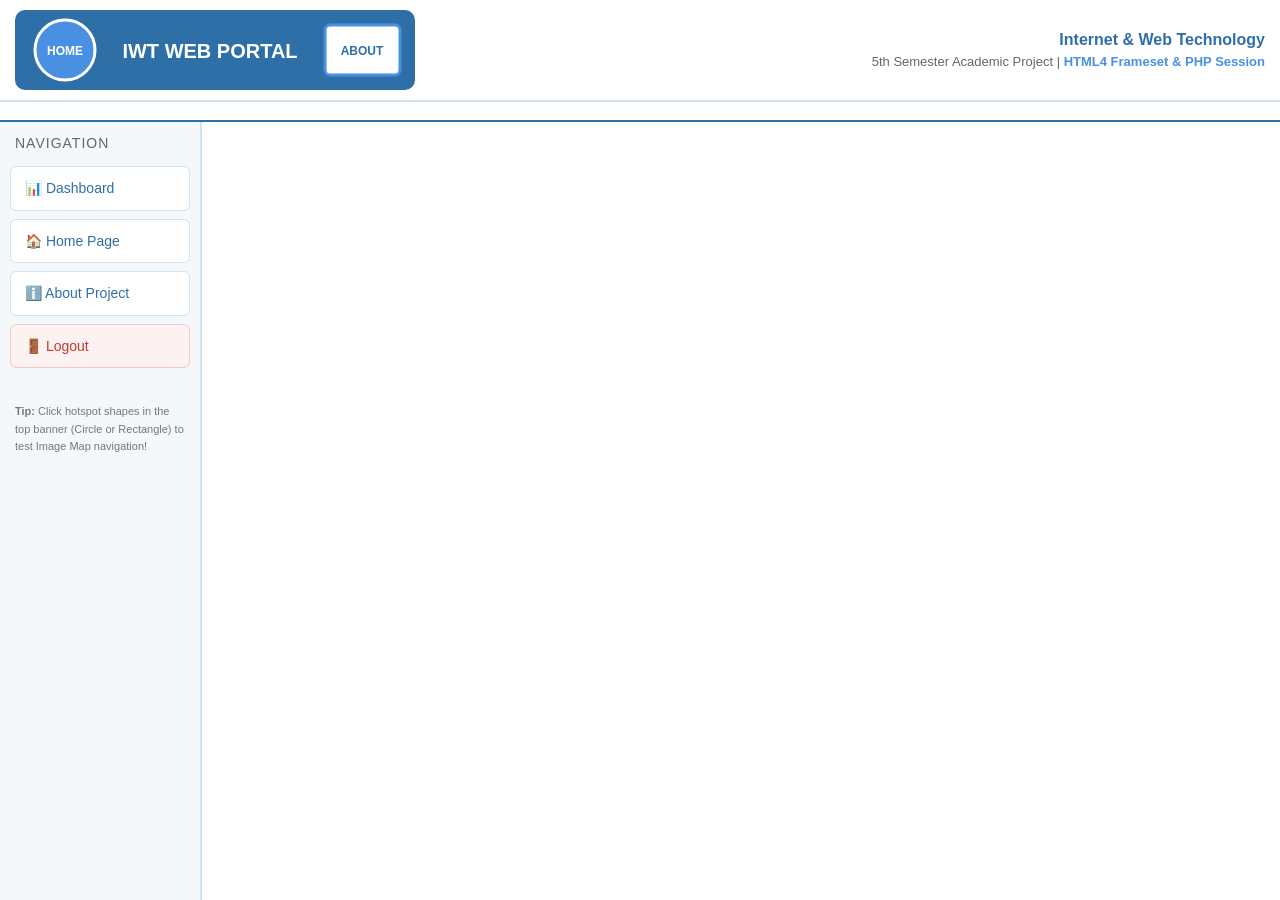
<file: index.html>
<!DOCTYPE HTML PUBLIC "-//W3C//DTD HTML 4.01 Frameset//EN" "http://www.w3.org/TR/html4/frameset.dtd">
<html>
<head>
  <meta http-equiv="Content-Type" content="text/html; charset=utf-8">
  <title>IWT Academic Portal - Frameset Layout</title>
</head>

<!-- 
  FRAMESET LAYOUT:
  - Outer frameset splits window into 2 rows: Top banner (120px) and bottom content (*).
  - Inner frameset splits bottom row into 2 columns: Navigation sidebar (200px) and Main Content (*).
-->
<frameset rows="120,*" frameborder="1" border="2" framespacing="2" bordercolor="#2f6fa7">
  
  <!-- Banner Frame (Top) -->
  <frame src="banner.html" name="bannerFrame" scrolling="no" noresize marginheight="0" marginwidth="0">
  
  <!-- Inner Frameset for Navigation and Main Content -->
  <frameset cols="200,*" frameborder="1" border="2" framespacing="2" bordercolor="#d1e3f0">
    <!-- Left Navigation Frame -->
    <frame src="nav.html" name="navFrame" scrolling="auto" marginheight="10" marginwidth="10">
    <!-- Right Main Content Frame -->
    <frame src="content.php" name="mainFrame" scrolling="auto" marginheight="15" marginwidth="15">
  </frameset>

  <!-- Fallback message for non-frameset browsers -->
  <noframes>
    <body>
      <p>Your browser does not support frames. Please visit the <a href="content.php">Main Dashboard Page</a> directly.</p>
    </body>
  </noframes>

</frameset>
</html>
</file>
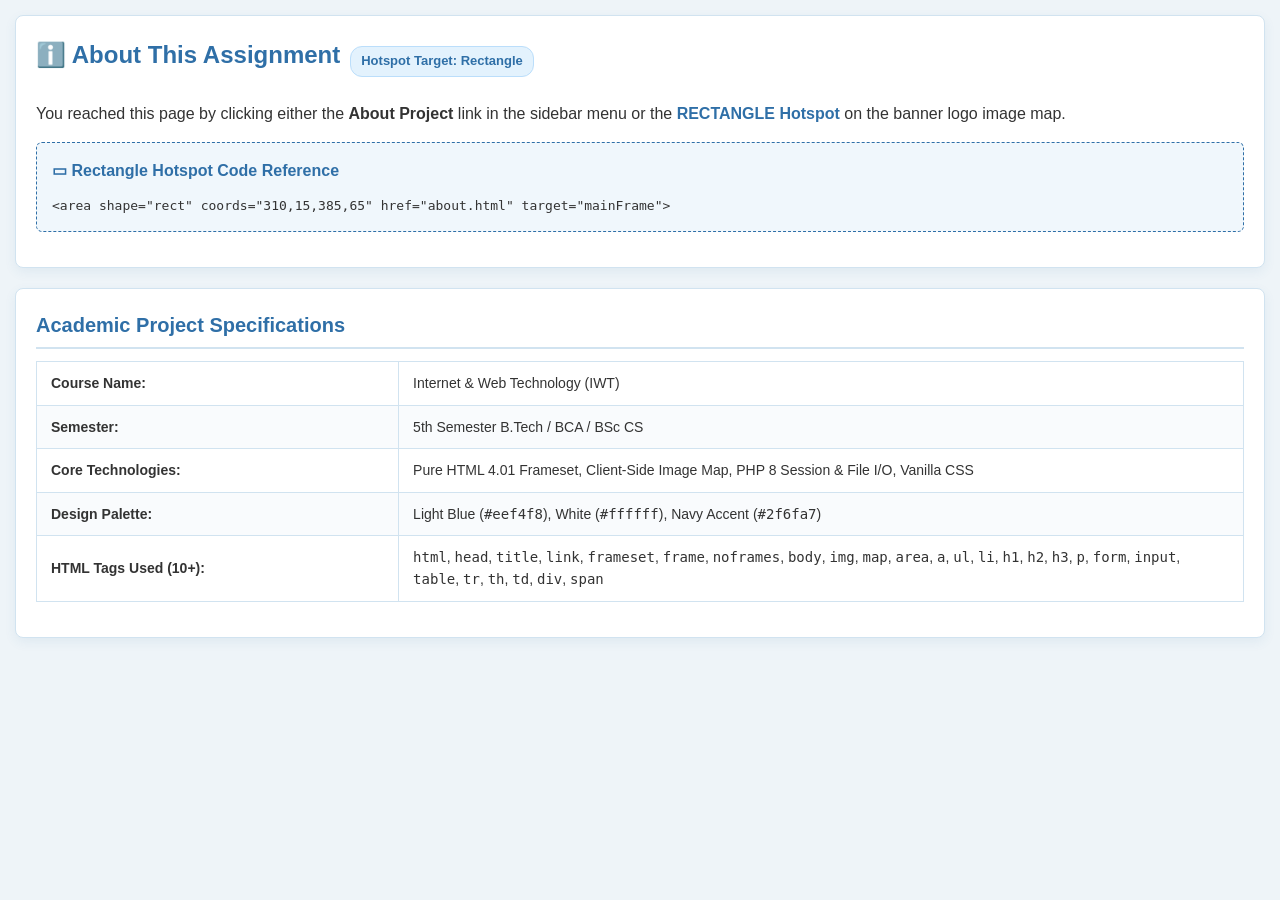
<file: about.html>
<!DOCTYPE html>
<html lang="en">
<head>
  <meta charset="UTF-8">
  <title>About - IWT Academic Portal</title>
  <link rel="stylesheet" type="text/css" href="style.css">
</head>
<body>

  <!-- Destination Page: About -->
  <div class="card">
    <div class="card-title">
      <h1>ℹ️ About This Assignment</h1>
      <span class="badge">Hotspot Target: Rectangle</span>
    </div>

    <p>
      You reached this page by clicking either the <strong>About Project</strong> link in the sidebar menu or the 
      <span style="color: #2f6fa7; font-weight: bold;">RECTANGLE Hotspot</span> on the banner logo image map.
    </p>

    <div style="background-color: #f0f7fc; padding: 15px; border-radius: 6px; border: 1px dashed #2f6fa7; margin: 15px 0;">
      <h3 style="color: #2f6fa7;">▭ Rectangle Hotspot Code Reference</h3>
      <p style="font-family: monospace; font-size: 13px; color: #333; margin: 5px 0 0 0;">
        &lt;area shape="rect" coords="310,15,385,65" href="about.html" target="mainFrame"&gt;
      </p>
    </div>
  </div>

  <div class="card">
    <h2>Academic Project Specifications</h2>
    
    <table>
      <tr>
        <td style="width: 30%;"><strong>Course Name:</strong></td>
        <td>Internet & Web Technology (IWT)</td>
      </tr>
      <tr>
        <td><strong>Semester:</strong></td>
        <td>5th Semester B.Tech / BCA / BSc CS</td>
      </tr>
      <tr>
        <td><strong>Core Technologies:</strong></td>
        <td>Pure HTML 4.01 Frameset, Client-Side Image Map, PHP 8 Session & File I/O, Vanilla CSS</td>
      </tr>
      <tr>
        <td><strong>Design Palette:</strong></td>
        <td>Light Blue (<code>#eef4f8</code>), White (<code>#ffffff</code>), Navy Accent (<code>#2f6fa7</code>)</td>
      </tr>
      <tr>
        <td><strong>HTML Tags Used (10+):</strong></td>
        <td>
          <code>html</code>, <code>head</code>, <code>title</code>, <code>link</code>, <code>frameset</code>, 
          <code>frame</code>, <code>noframes</code>, <code>body</code>, <code>img</code>, <code>map</code>, 
          <code>area</code>, <code>a</code>, <code>ul</code>, <code>li</code>, <code>h1</code>, <code>h2</code>, 
          <code>h3</code>, <code>p</code>, <code>form</code>, <code>input</code>, <code>table</code>, 
          <code>tr</code>, <code>th</code>, <code>td</code>, <code>div</code>, <code>span</code>
        </td>
      </tr>
    </table>
  </div>

</body>
</html>
</file>
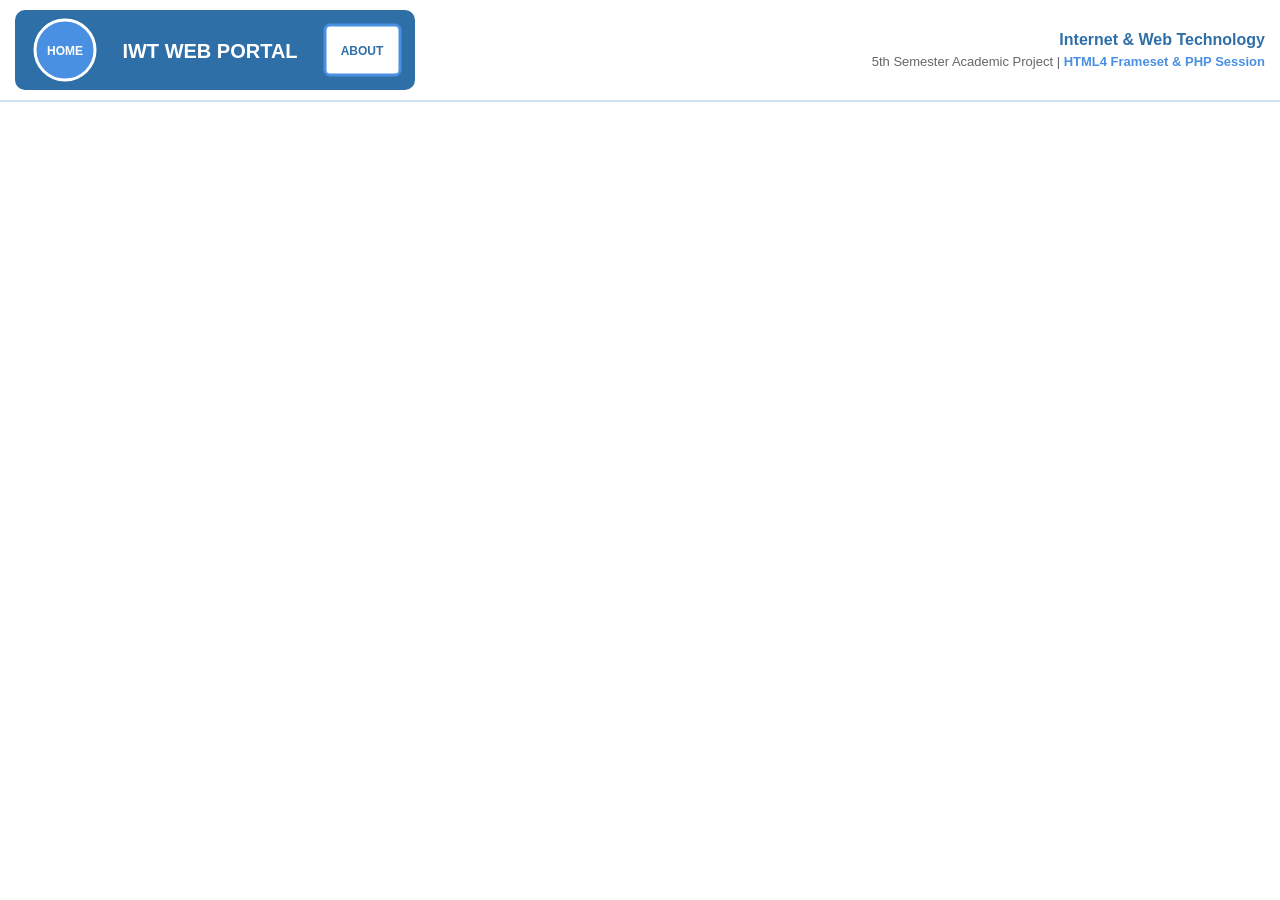
<file: banner.html>
<!DOCTYPE html>
<html lang="en">
<head>
  <meta charset="UTF-8">
  <title>Banner Header</title>
  <link rel="stylesheet" type="text/css" href="style.css">
</head>
<body class="banner-body">

  <!-- 
    ====================================================================
    CLIENT-SIDE IMAGE MAP DEMONSTRATION
    ====================================================================
    - <img> tag links to the image file (logo.svg) and binds to the map using usemap="#logomap".
    - <map name="logomap"> defines interactive clickable areas on top of the image.
    - <area shape="circle">: Defines a circular region. Coordinates: (center_x, center_y, radius).
    - <area shape="rect">: Defines a rectangular region. Coordinates: (left_x, top_y, right_x, bottom_y).
    - target="mainFrame": Ensures clicked links open in the main content frame, not replacing the banner.
  -->
  
  <div style="display: flex; align-items: center; gap: 15px;">
    <!-- Logo Image referencing Image Map -->
    <img src="logo.svg" usemap="#logomap" alt="IWT Portal Logo Map" width="400" height="80" style="border: 0;">

    <!-- HTML Client-Side Image Map Definition -->
    <map name="logomap">
      <!-- 
        1. Circle Hotspot:
           Center X=50, Center Y=40, Radius=30.
           Clicking on the blue CIRCLE logo triggers home.html inside mainFrame.
      -->
      <area shape="circle" coords="50,40,30" href="home.html" target="mainFrame" alt="Home Section Circle Hotspot" title="Click Circle shape for Home page">

      <!-- 
        2. Rectangle Hotspot:
           Top-Left=(310,15), Bottom-Right=(385,65).
           Clicking on the white RECTANGLE logo triggers about.html inside mainFrame.
      -->
      <area shape="rect" coords="310,15,385,65" href="about.html" target="mainFrame" alt="About Section Rectangle Hotspot" title="Click Rectangle shape for About page">
    </map>
  </div>

  <div class="banner-info">
    <strong style="color: #2f6fa7; font-size: 16px;">Internet & Web Technology</strong><br>
    5th Semester Academic Project | <span style="color: #4a90e2; font-weight: bold;">HTML4 Frameset & PHP Session</span>
  </div>

</body>
</html>
</file>
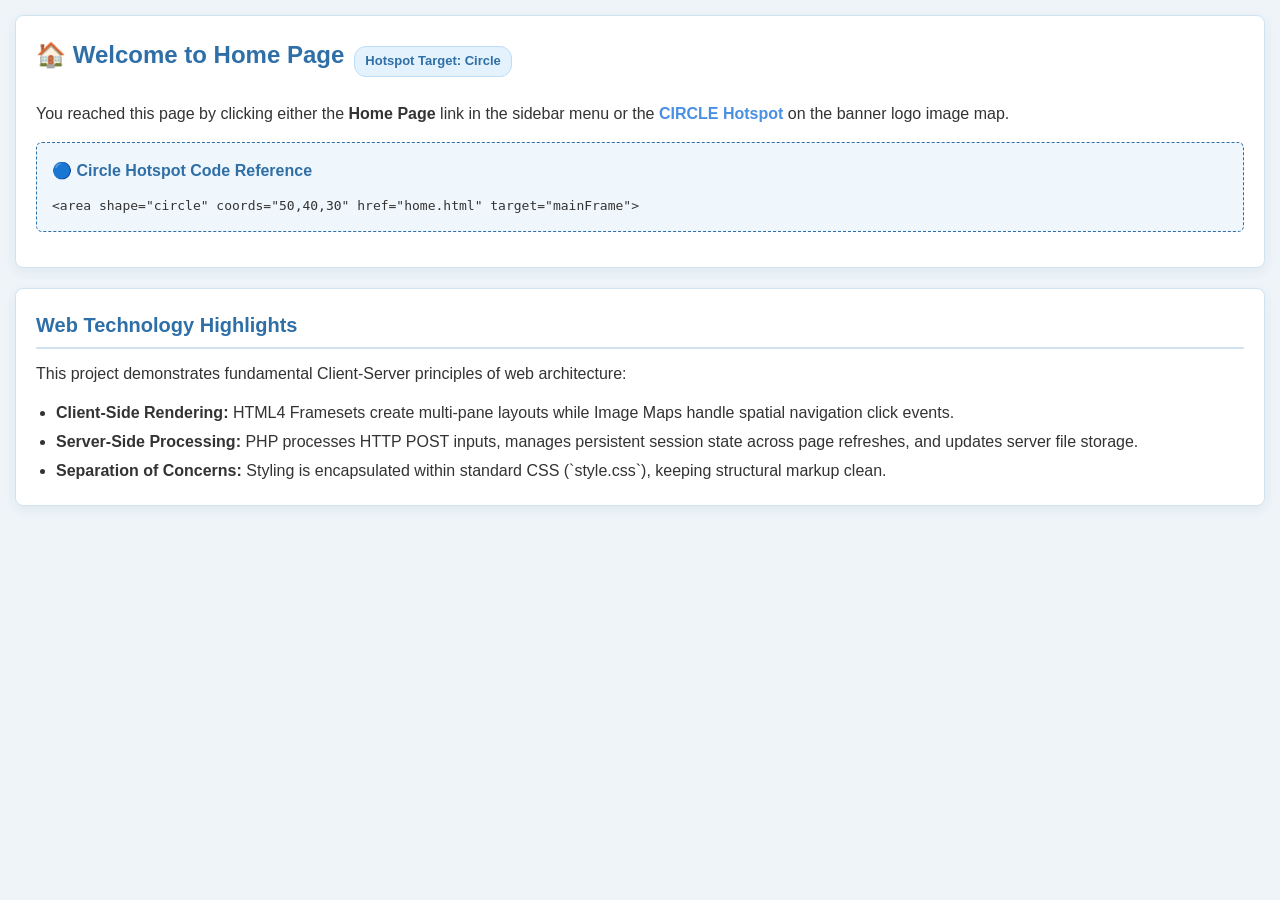
<file: home.html>
<!DOCTYPE html>
<html lang="en">
<head>
  <meta charset="UTF-8">
  <title>Home - IWT Academic Portal</title>
  <link rel="stylesheet" type="text/css" href="style.css">
</head>
<body>

  <!-- Destination Page: Home -->
  <div class="card">
    <div class="card-title">
      <h1>🏠 Welcome to Home Page</h1>
      <span class="badge">Hotspot Target: Circle</span>
    </div>

    <p>
      You reached this page by clicking either the <strong>Home Page</strong> link in the sidebar menu or the 
      <span style="color: #4a90e2; font-weight: bold;">CIRCLE Hotspot</span> on the banner logo image map.
    </p>

    <div style="background-color: #f0f7fc; padding: 15px; border-radius: 6px; border: 1px dashed #2f6fa7; margin: 15px 0;">
      <h3 style="color: #2f6fa7;">🔵 Circle Hotspot Code Reference</h3>
      <p style="font-family: monospace; font-size: 13px; color: #333; margin: 5px 0 0 0;">
        &lt;area shape="circle" coords="50,40,30" href="home.html" target="mainFrame"&gt;
      </p>
    </div>
  </div>

  <div class="card">
    <h2>Web Technology Highlights</h2>
    <p>
      This project demonstrates fundamental Client-Server principles of web architecture:
    </p>
    <ul style="padding-left: 20px; line-height: 1.8;">
      <li><strong>Client-Side Rendering:</strong> HTML4 Framesets create multi-pane layouts while Image Maps handle spatial navigation click events.</li>
      <li><strong>Server-Side Processing:</strong> PHP processes HTTP POST inputs, manages persistent session state across page refreshes, and updates server file storage.</li>
      <li><strong>Separation of Concerns:</strong> Styling is encapsulated within standard CSS (`style.css`), keeping structural markup clean.</li>
    </ul>
  </div>

</body>
</html>
</file>
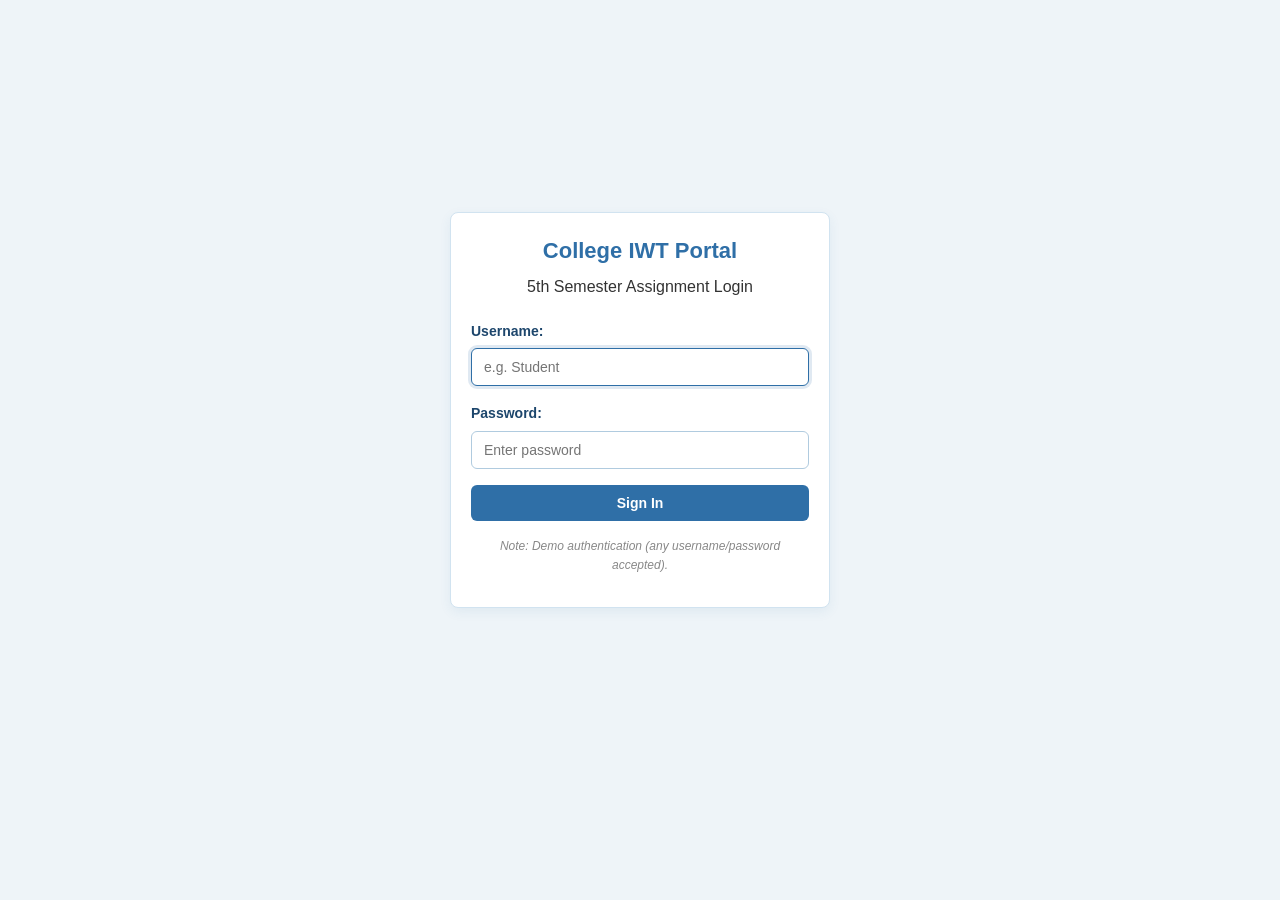
<file: login.html>
<!DOCTYPE html>
<html lang="en">
<head>
  <meta charset="UTF-8">
  <title>Login - IWT Academic Assignment Portal</title>
  <link rel="stylesheet" type="text/css" href="style.css">
</head>
<body>

  <!-- Centered container for login form -->
  <div class="login-wrapper">
    <div class="card login-box">
      
      <!-- Login Page Header -->
      <div class="login-header">
        <h1>College IWT Portal</h1>
        <p>5th Semester Assignment Login</p>
      </div>

      <!-- 
        LOGIN FORM:
        Submits via POST request to login.php.
        This handles session initialization and hit counter updates.
      -->
      <form action="login.php" method="POST">
        
        <div class="form-group">
          <label for="username">Username:</label>
          <input type="text" id="username" name="username" placeholder="e.g. Student" required autofocus>
        </div>

        <div class="form-group">
          <label for="password">Password:</label>
          <input type="password" id="password" name="password" placeholder="Enter password" required>
        </div>

        <div class="form-group">
          <input type="submit" value="Sign In" class="btn" style="width: 100%;">
        </div>

      </form>

      <p style="font-size: 12px; color: #888; text-align: center; margin-top: 15px;">
        <em>Note: Demo authentication (any username/password accepted).</em>
      </p>

    </div>
  </div>

</body>
</html>
</file>
<file: style.css>
/* 
  Shared CSS stylesheet for IWT Assignment Project
  Color Scheme: Light Blue (#eef4f8), White (#ffffff), Navy Accent (#2f6fa7)
  Typography: Clean sans-serif
*/

:root {
  --primary-navy: #2f6fa7;
  --secondary-blue: #4a90e2;
  --dark-navy: #1d466c;
  --bg-light: #eef4f8;
  --card-bg: #ffffff;
  --text-dark: #333333;
  --text-muted: #666666;
  --border-color: #d1e3f0;
  --success-color: #27ae60;
}

* {
  box-sizing: border-box;
  margin: 0;
  padding: 0;
}

body {
  font-family: 'Segoe UI', Tahoma, Geneva, Verdana, sans-serif;
  background-color: var(--bg-light);
  color: var(--text-dark);
  line-height: 1.6;
  padding: 15px;
}

/* Headings */
h1, h2, h3 {
  color: var(--primary-navy);
  margin-bottom: 12px;
  font-weight: 600;
}

h1 {
  font-size: 24px;
}

h2 {
  font-size: 20px;
  border-bottom: 2px solid var(--border-color);
  padding-bottom: 6px;
}

h3 {
  font-size: 16px;
}

p {
  margin-bottom: 12px;
  color: var(--text-dark);
}

/* Card layout container */
.card {
  background-color: var(--card-bg);
  border: 1px solid var(--border-color);
  border-radius: 8px;
  padding: 20px;
  margin-bottom: 20px;
  box-shadow: 0 4px 12px rgba(47, 111, 167, 0.08);
}

.card-title {
  display: flex;
  align-items: center;
  gap: 10px;
  margin-bottom: 15px;
  color: var(--primary-navy);
}

/* Badge styling */
.badge {
  display: inline-block;
  background-color: #e3f2fd;
  color: var(--primary-navy);
  padding: 4px 10px;
  border-radius: 12px;
  font-size: 13px;
  font-weight: 600;
  border: 1px solid #bbdefb;
}

.badge-success {
  background-color: #e8f5e9;
  color: #2e7d32;
  border-color: #c8e6c9;
}

/* Table styling for assignment requirements display */
table {
  width: 100%;
  border-collapse: collapse;
  margin-top: 10px;
  margin-bottom: 15px;
  background-color: #fff;
}

th, td {
  padding: 10px 14px;
  text-align: left;
  border: 1px solid var(--border-color);
  font-size: 14px;
}

th {
  background-color: #f0f7fc;
  color: var(--primary-navy);
  font-weight: 600;
}

tr:nth-child(even) {
  background-color: #f9fbfd;
}

/* Form Styling */
.form-group {
  margin-bottom: 16px;
}

label {
  display: block;
  font-weight: 600;
  margin-bottom: 6px;
  color: var(--dark-navy);
  font-size: 14px;
}

input[type="text"],
input[type="password"] {
  width: 100%;
  padding: 10px 12px;
  border: 1px solid #b0cbdf;
  border-radius: 6px;
  font-size: 14px;
  outline: none;
  transition: border-color 0.2s, box-shadow 0.2s;
}

input[type="text"]:focus,
input[type="password"]:focus {
  border-color: var(--primary-navy);
  box-shadow: 0 0 0 3px rgba(47, 111, 167, 0.15);
}

.btn {
  display: inline-block;
  background-color: var(--primary-navy);
  color: #ffffff;
  padding: 10px 20px;
  border: none;
  border-radius: 6px;
  font-size: 14px;
  font-weight: 600;
  cursor: pointer;
  text-decoration: none;
  transition: background-color 0.2s;
}

.btn:hover {
  background-color: var(--dark-navy);
}

/* Login page specific centering container */
.login-wrapper {
  display: flex;
  justify-content: center;
  align-items: center;
  min-height: 90vh;
}

.login-box {
  width: 100%;
  max-width: 380px;
}

.login-header {
  text-align: center;
  margin-bottom: 20px;
}

.login-header h1 {
  font-size: 22px;
  margin-bottom: 6px;
}

/* Navigation Menu Styling (for nav.html) */
body.nav-body {
  padding: 10px;
  background-color: #f4f8fb;
}

.nav-title {
  font-size: 14px;
  text-transform: uppercase;
  letter-spacing: 1px;
  color: var(--text-muted);
  margin-bottom: 12px;
  padding-left: 5px;
}

ul.nav-menu {
  list-style-type: none;
  padding: 0;
}

ul.nav-menu li {
  margin-bottom: 8px;
}

ul.nav-menu a {
  display: block;
  padding: 10px 14px;
  background-color: #ffffff;
  color: var(--primary-navy);
  text-decoration: none;
  border: 1px solid var(--border-color);
  border-radius: 6px;
  font-weight: 500;
  font-size: 14px;
  transition: all 0.2s ease;
}

ul.nav-menu a:hover {
  background-color: var(--primary-navy);
  color: #ffffff;
  border-color: var(--primary-navy);
  transform: translateX(3px);
}

/* Banner Frame Body */
body.banner-body {
  padding: 10px 15px;
  background-color: #ffffff;
  display: flex;
  align-items: center;
  justify-content: space-between;
  border-bottom: 2px solid var(--border-color);
  overflow: hidden;
}

.banner-info {
  text-align: right;
  font-size: 13px;
  color: var(--text-muted);
}
</file>
